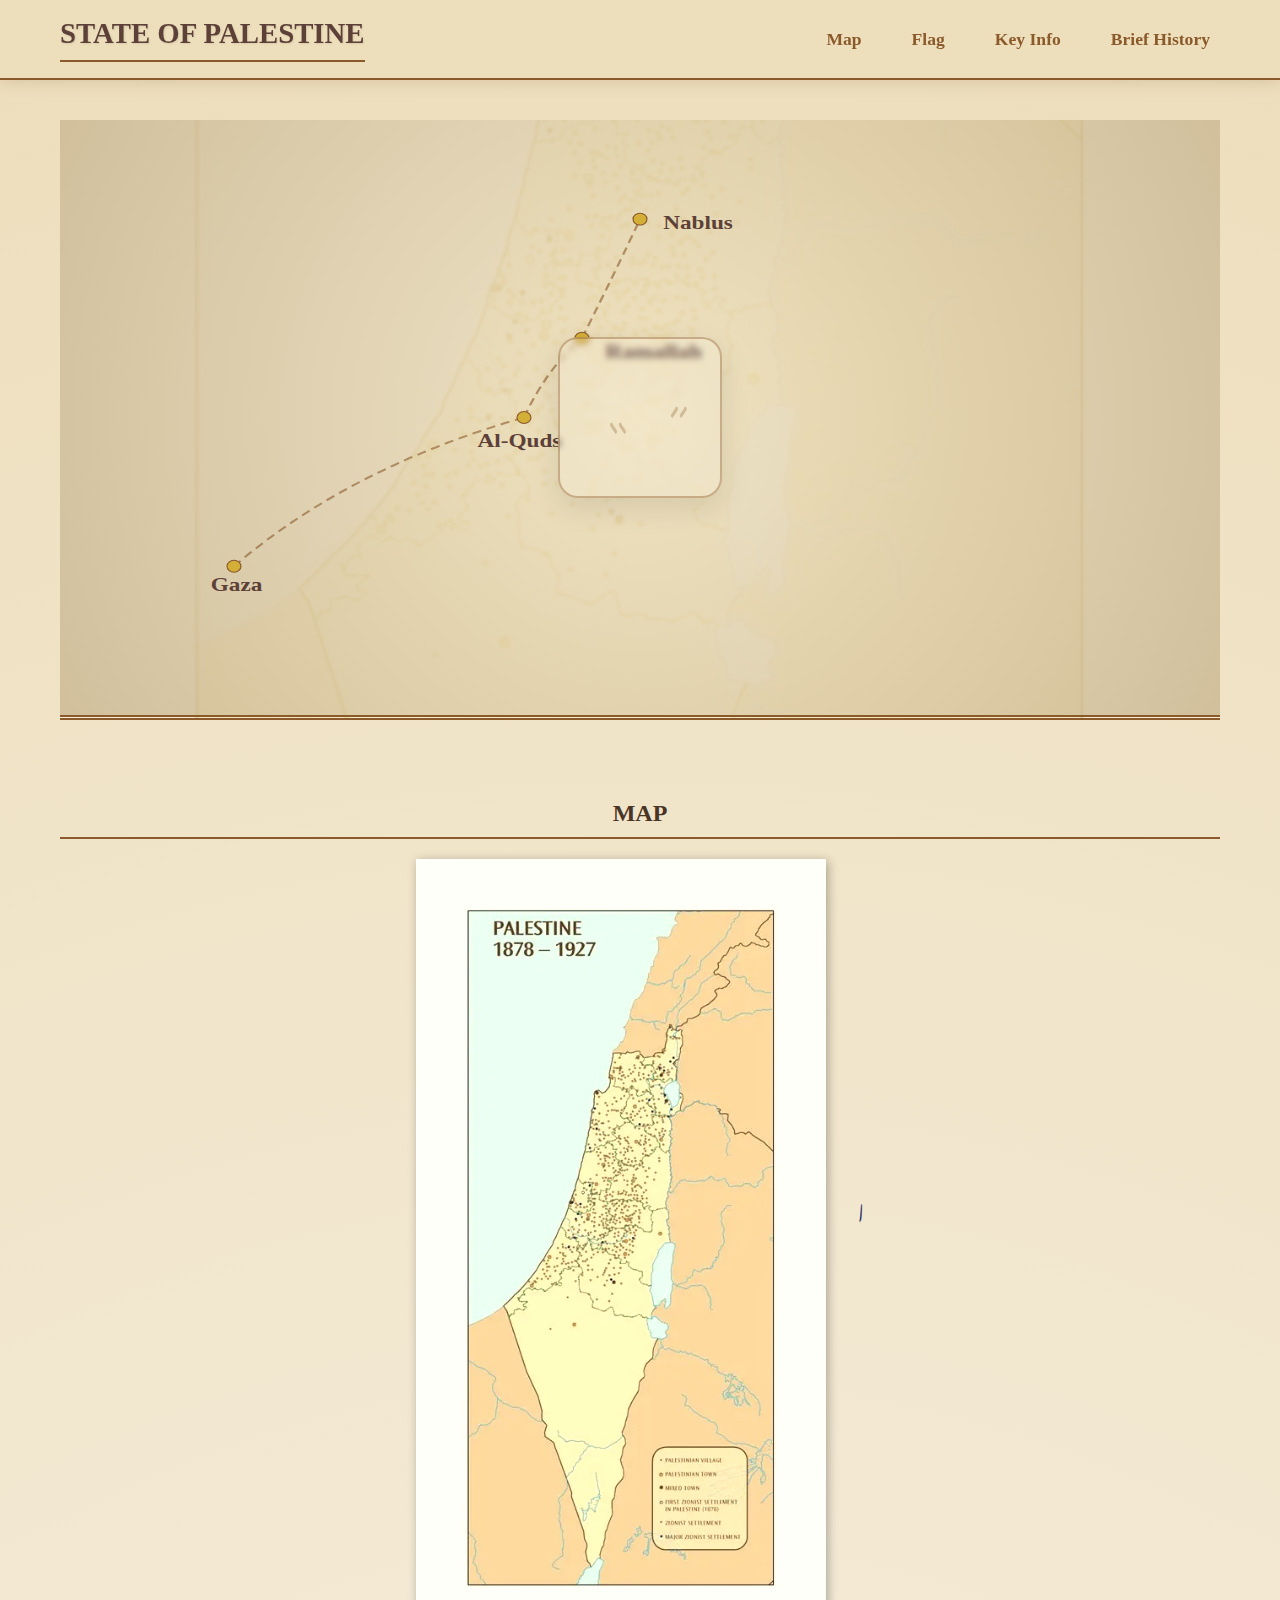
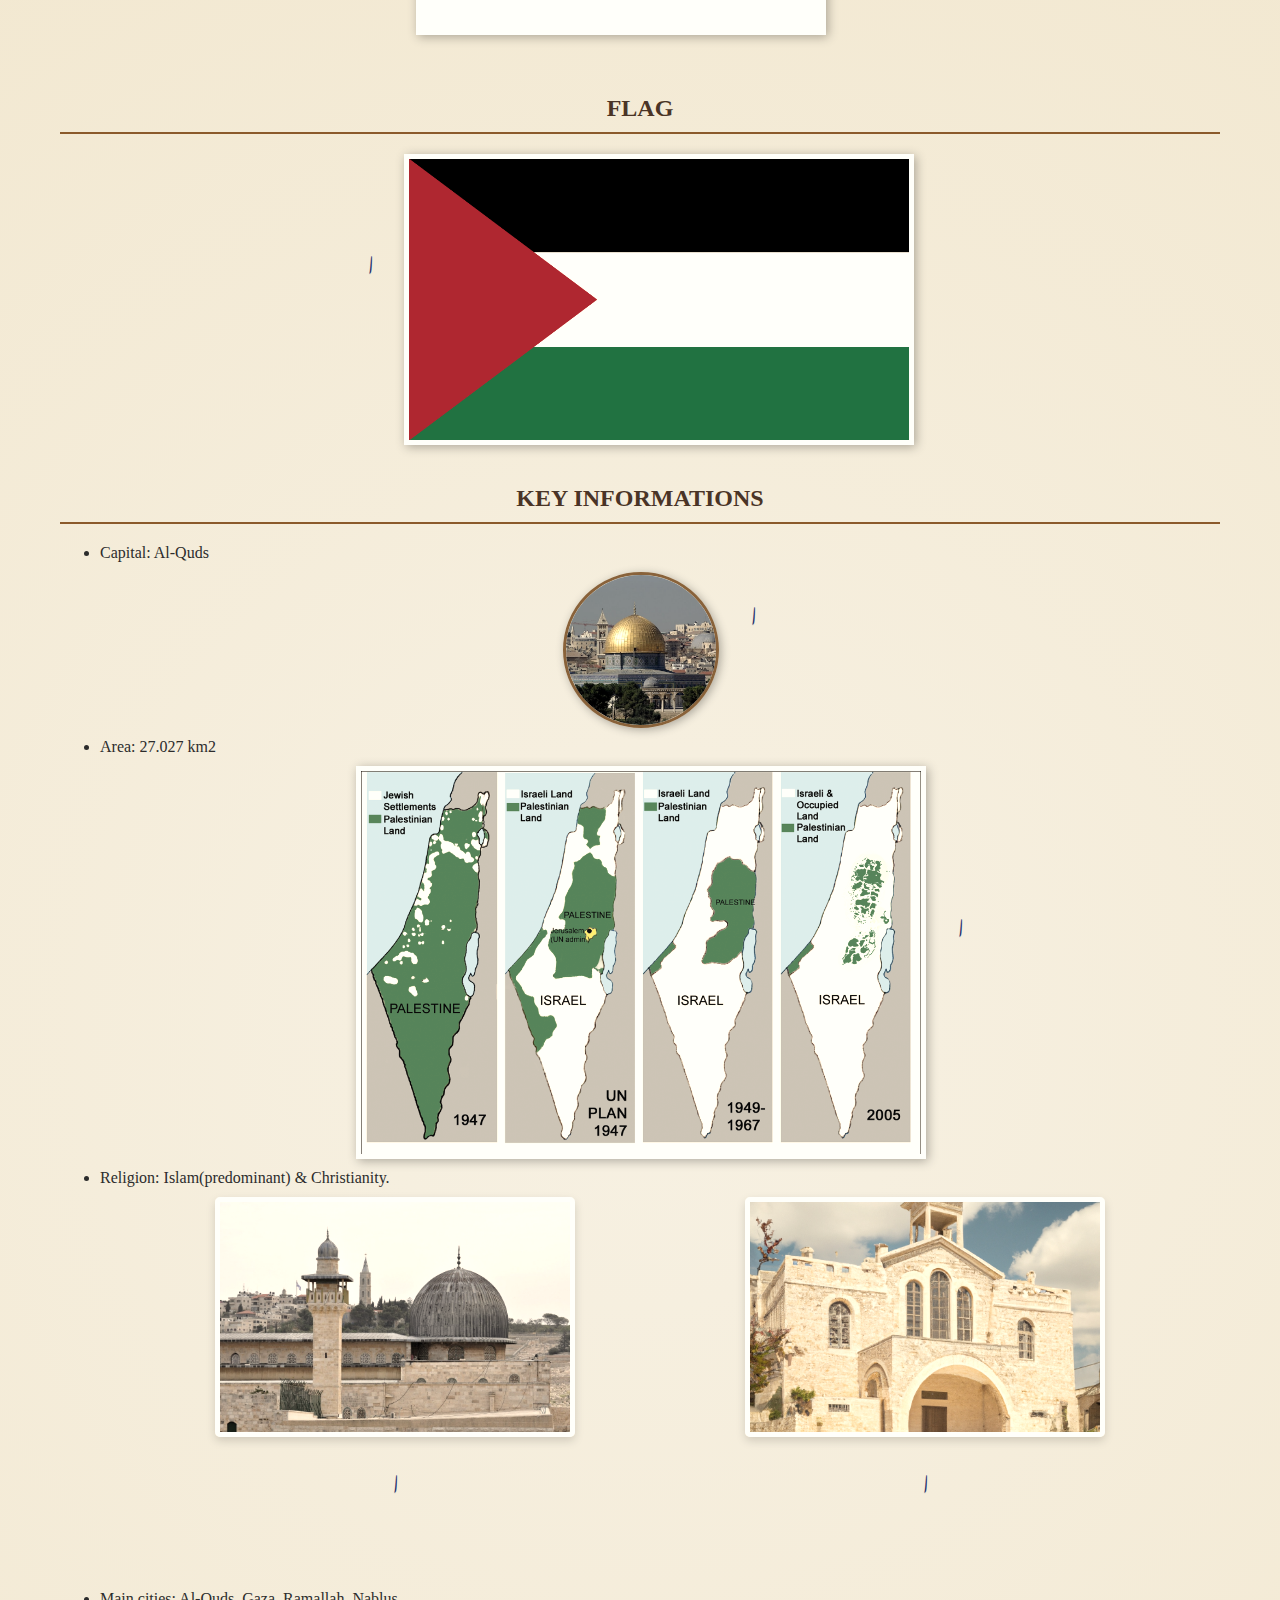
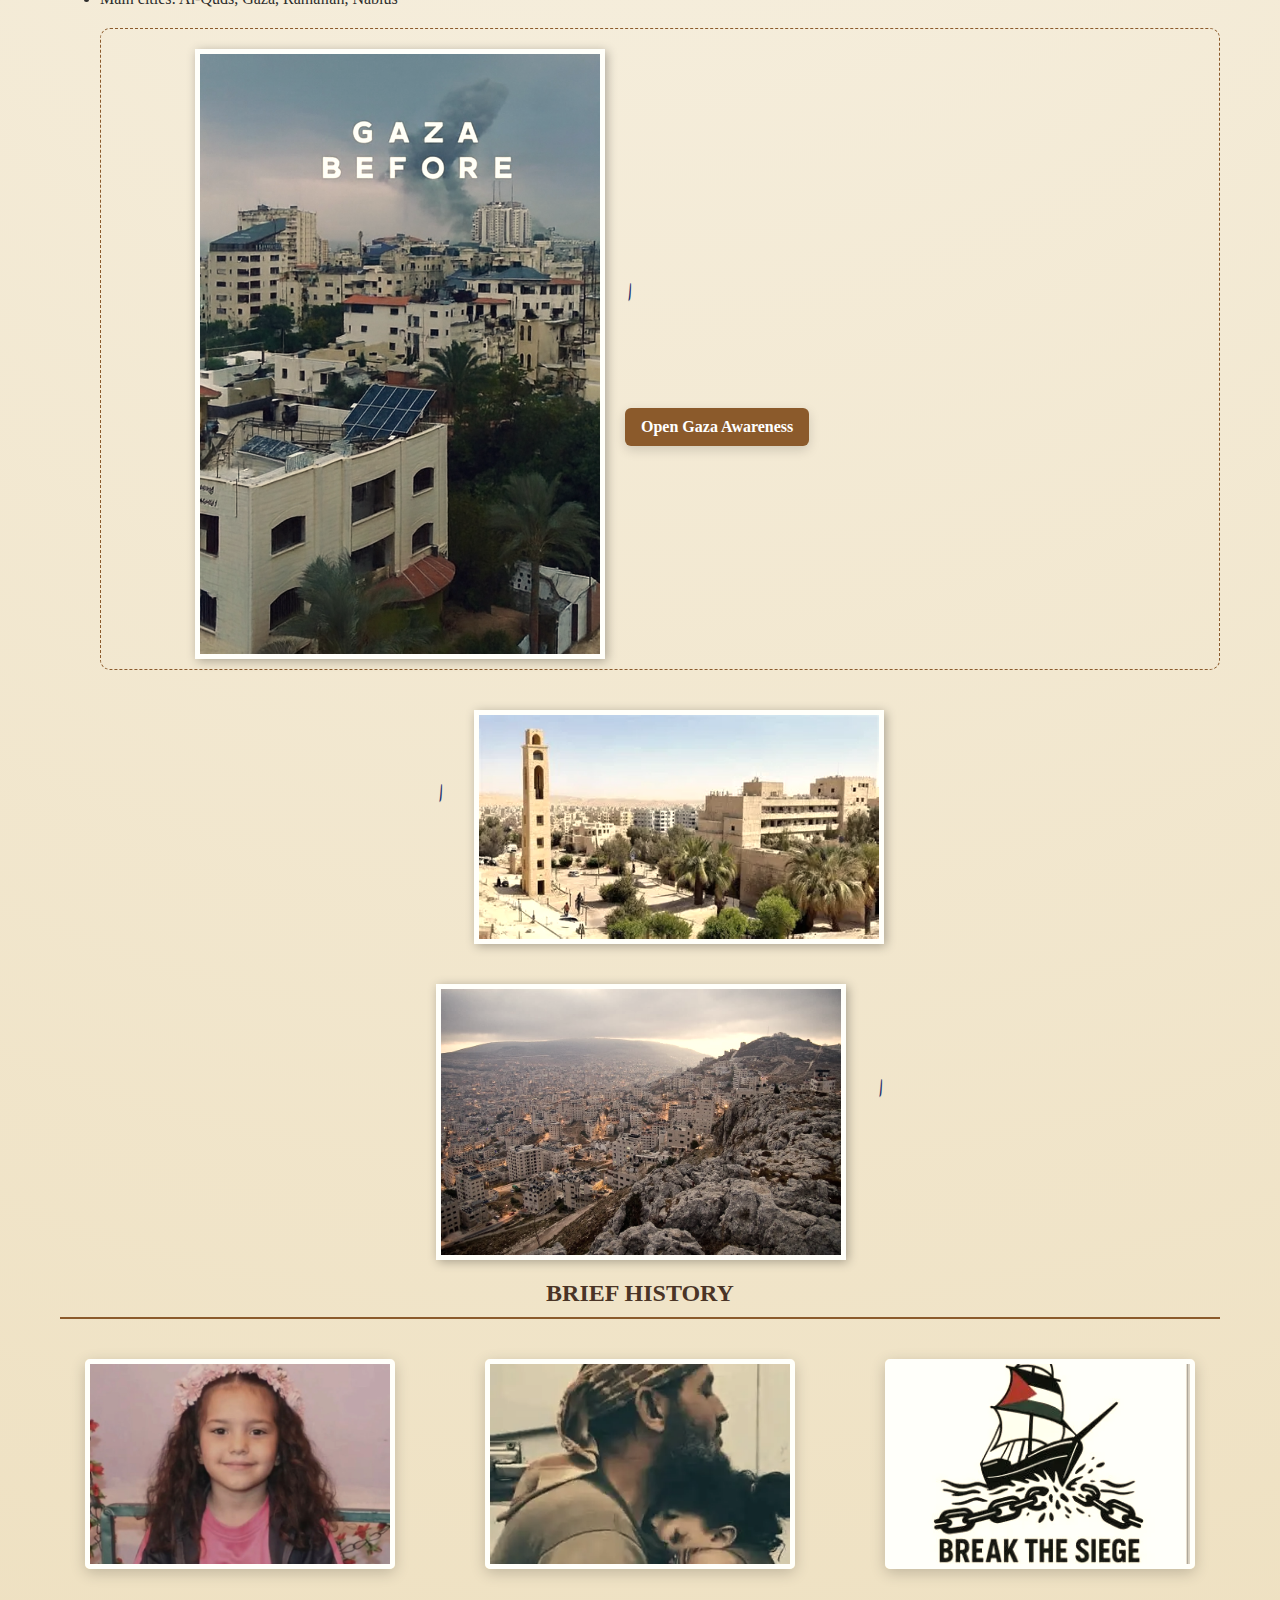
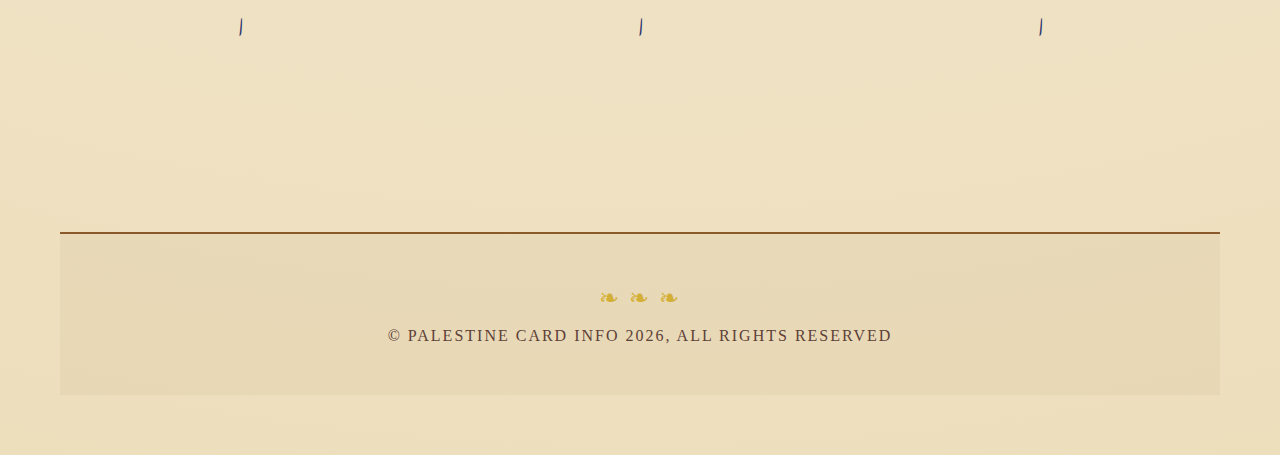
<file: index.html>
<html lang="en">

<head>
    <meta charset="UTF-8">
    <meta name="viewport" content="width=device-width, initial-scale=1.0">
    <title>Palestine Information Card</title>
    <link href="https://fonts.googleapis.com/css2?family=Dancing+Script:wght@500&display=swap" rel="stylesheet">
    <link rel="icon" type="image/svg+xml" href="favicon.svg">
    <link rel="stylesheet" href="index.css">
</head>

<body>
    <header class="sticky-header">
        <h1>State of Palestine</h1>
        <nav class="nav-menu">
            <a href="#map-section" class="nav-link">Map</a>
            <a href="#flag-section" class="nav-link">Flag</a>
            <a href="#info-section" class="nav-link">Key Info</a>
            <a href="#history-section" class="nav-link">Brief History</a>
        </nav>
    </header>

    <section class="hero">
        <svg class="map-lines-svg" viewBox="0 0 1000 600" preserveAspectRatio="none">
            <!-- Decorative dashed lines connecting cities -->
            <!-- Gaza to Al-Quds -->
            <path class="dashed-line" d="M150,450 Q250,350 400,300" />
            <!-- Al-Quds to Ramallah -->
            <path class="dashed-line" d="M400,300 Q420,250 450,220" />
            <!-- Ramallah to Nablus -->
            <path class="dashed-line" d="M450,220 Q480,150 500,100" />

            <!-- Location Dots -->
            <circle class="location-dot" cx="150" cy="450" r="6" /> <!-- Gaza -->
            <circle class="location-dot" cx="400" cy="300" r="6" /> <!-- Al-Quds -->
            <circle class="location-dot" cx="450" cy="220" r="6" /> <!-- Ramallah -->
            <circle class="location-dot" cx="500" cy="100" r="6" /> <!-- Nablus -->

            <!-- City Labels -->
            <text x="130" y="475" font-family="'Georgia', serif" font-size="20" fill="#5d4037"
                font-weight="bold">Gaza</text>
            <text x="360" y="330" font-family="'Georgia', serif" font-size="20" fill="#5d4037"
                font-weight="bold">Al-Quds</text>
            <text x="470" y="240" font-family="'Georgia', serif" font-size="20" fill="#5d4037"
                font-weight="bold">Ramallah</text>
            <text x="520" y="110" font-family="'Georgia', serif" font-size="20" fill="#5d4037"
                font-weight="bold">Nablus</text>
        </svg>
        <div class="hero-content">
            <h1 id="heroTitle"></h1>
            <p id="heroDescription" class="hero-desc"></p>
            <blockquote id="heroQuote"></blockquote>
        </div>
    </section>

    <div class="media-container">
        <div id="map-section" class="media-item">
            <h2>Map</h2>
            <div class="map-section">
                <img src="Palestine Map.webp" alt="Palestinian Map"
                    style="width: 100%; height: auto; max-width: 400px; margin: 0;">
                <p id="mapDescription" class="ink-text"></p>
            </div>
        </div>

        <div id="flag-section" class="media-item">
            <h2>Flag</h2>
            <div class="flag-section">
                <p id="flagDescription" class="ink-text"></p>
                <img src="Palestine Flag.jpg" alt="Palestinian Flag"
                    style="width: 100%; height: auto; max-width: 500px; margin: 0;">
            </div>
        </div>
    </div>

    <h2 id="info-section">Key Informations</h2>
    <ul>
        <li>
            Capital: Al-Quds
            <div class="quds-section">
                <img src="al_quds.jpg" alt="Al-Quds" class="circle-img">
                <p id="qudsDescription" class="ink-text"></p>
            </div>
        </li>
        <li>
            Area: 27.027 km2
            <div class="area-section">
                <img src="palestine_transformation.png" alt="Palestine Transformation"
                    style="width: 50%; height: auto; max-width: 600px; margin: 10px 0;">
                <p id="areaDescription" class="ink-text"></p>
            </div>
        </li>
        <li>
            Religion: Islam(predominant) & Christianity.
            <div class="religion-grid">
                <div class="religion-item">
                    <img src="islam.jpg" alt="Islam in Palestine">
                    <p id="islamDescription" class="ink-text"></p>
                </div>
                <div class="religion-item">
                    <img src="christianity.jpg" alt="Christianity in Palestine">
                    <p id="christianDescription" class="ink-text"></p>
                </div>
            </div>
        </li>
        <li>
            Main cities: Al-Quds, Gaza, Ramallah, Nablus
            <div id="gazaContainer" class="gaza-interactive">
                <div class="gaza-media">
                    <img src="gaza_before.jpg" alt="Gaza Before" class="gaza-img-before">
                    <img src="gaza_after.jpg" alt="Gaza After" class="gaza-img-after">
                </div>
                <div class="gaza-content">
                    <p id="gazaBeforeDesc" class="ink-text active"></p>
                    <p id="gazaAfterDesc" class="ink-text"></p>
                    <a href="https://yacinehope.github.io/AboutGaza/" class="goto-exo2-btn" target="_blank" rel="noopener">Open Gaza
                        Awareness</a>
                </div>
            </div>
            </div>

            <div id="ramallahContainer" class="ramallah-section" style="margin-top: 40px;">
                <p id="ramallahDescription" class="ink-text"></p>
                <img src="Ramallah.webp" alt="Ramallah" style="width: 100%; height: auto; max-width: 400px; margin: 0;">
            </div>
            <div id="nablusContainer" class="nablus-section" style="margin-top: 40px;">
                <img src="nablus.jpg" alt="Nablus" style="width: 100%; height: auto; max-width: 400px; margin: 0;">
                <p id="nablusDescription" class="ink-text"></p>
            </div>
        </li>
    </ul>

    <h2 id="history-section">Brief History</h2>

    <div class="history-stories">
        <!-- Story 1: Hind's Call -->
        <div class="story-item">
            <img src="HindsCall.png" alt="Hind's Call">
            <p id="hindStory" class="ink-text"></p>
        </div>

        <!-- Story 2: Soul of my Soul -->
        <div class="story-item">
            <img src="SoulOfMySoul.webp" alt="The Soul of my Soul">
            <p id="soulStory" class="ink-text"></p>
        </div>

        <!-- Story 3: Peaceful Flotilla -->
        <div class="story-item">
            <img src="SumudFlotilla.webp" alt="Breaking the Siege">
            <p id="flotillaStory" class="ink-text"></p>
        </div>
    </div>

    <footer id="footer">
        &copy; Palestine Card Info 2026, All rights reserved
    </footer>

    <script>
        const content = [
            {
                id: 'heroTitle',
                text: 'Welcome to Palestine Card Information'
            },
            {
                id: 'heroDescription',
                text: 'Discover the rich tapestry of history, culture, and enduring spirit that defines the land of Palestine. Journey through ancient cities, sacred landmarks, and the stories of resilience that have shaped this historic crossroads of civilizations.'
            },
            {
                id: 'heroQuote',
                text: 'Let begin to read the correct events in history !'
            },
            {
                id: 'mapDescription',
                text: `The map titled "Palestine 1878–1927" defines the region as a diverse land between the Mediterranean Sea and the Jordan River, showing a dense spread of Palestinian villages and towns alongside the gradual emergence of Zionist settlements. It visually captures the demographic and political shifts from late Ottoman rule to the British Mandate, marking key developments like the first Zionist settlement in 1878 and the expansion of mixed and major Zionist towns. Through its symbols and layout, the map reflects how Palestine’s identity and landscape evolved during this pivotal historical period.`
            },
            {
                id: 'flagDescription',
                text: `The Palestinian flag combines four Pan-Arab colors, each carrying deep historical and symbolic meaning: the red triangle represents sacrifice, courage, and the Arab Revolt; the black stripe recalls the Abbasid Caliphate and resilience through struggle; the white stripe reflects the Umayyad Caliphate, purity, and hope for peace; and the green stripe honors the Fatimid Caliphate, symbolizing Islam, fertility, and renewal. Together, these colors embody Palestinian identity, unity, and the enduring spirit of liberation.`
            },
            {
                id: 'qudsDescription',
                text: `<span class="ink-title">Al-Quds:</span> Al-Quds, known internationally as Jerusalem, is regarded as the capital of Palestine and holds immense historical, cultural, and spiritual significance. It is one of the oldest cities in the world, sacred to Islam, Christianity, and Judaism, and home to landmarks such as Al-Aqsa Mosque, the Dome of the Rock, and the Church of the Holy Sepulchre. The city symbolizes Palestinian identity and resilience, reflecting its central role in faith and heritage.`
            },
            {
                id: 'areaDescription',
                text: `<span class="ink-title">Territorial Transformation:</span> This image presents four maps showing the dramatic transformation of Palestinian land from 1947 to 2005. Initially, in 1947, nearly all the territory is marked as Palestinian (green), with sparse Jewish settlements (white). The UN Partition Plan of 1947 proposes a division, introducing significant white areas for a future Israeli state. By 1949–1967, Israeli territory expands sharply, reducing Palestinian land to fragmented zones. In the 2005 map, Palestinian areas appear as isolated patches, highlighting the extent of territorial loss and fragmentation over time due to occupation and settlement expansion.`
            },
            {
                id: 'islamDescription',
                text: `<span class="ink-title">Islam:</span> Islam is the dominant religion in Palestine, deeply woven into its cultural and historical identity. The vast majority of Palestinians—about 85% in the West Bank and 99% in Gaza—are Sunni Muslims. Islam first arrived in the region in the 7th century during the Rashidun Caliphate, when Caliph Umar ibn al-Khattāb peacefully entered Jerusalem, marking the beginning of Islamic rule. Since then, Islamic traditions, architecture, and values have shaped daily life, with sacred sites like Al-Aqsa Mosque in Jerusalem standing as powerful symbols of faith and resilience.`
            },
            {
                id: 'christianDescription',
                text: `<span class="ink-title">Christianity:</span> Christianity in Palestine is one of the oldest traditions in the region, tracing its roots back to the prophet Jesus peace be upon him, who was born in Bethlehem. Although Christians today make up a small minority of the population, they maintain a vibrant presence, especially in cities like Bethlehem, Ramallah, and Jerusalem. The land is home to many sacred Christian sites, including the Church of the Nativity and the Church of the Holy Sepulchre, making it a spiritual center for millions around the world.`
            },
            {
                id: 'gazaBeforeDesc',
                text: `<span class="ink-title">Gaza:</span> Historically, Gaza was a thriving trade hub, dating back over 5,000 years. It was part of ancient Philistia and later ruled by Egyptians, Assyrians, Persians, Greeks, Romans, and Ottomans. Its strategic location along the Mediterranean made it a crossroads for commerce and culture. Under Ottoman and then British control, Gaza remained a modest urban center with strong agricultural traditions and religious significance.`
            },
            {
                id: 'gazaAfterDesc',
                text: `<span class="ink-title">Gaza (Modern):</span> In modern times, especially after the 1948 Arab-Israeli War, Gaza came under Egyptian administration until Israel occupied it in 1967 following the Six-Day War. After the 2005 Israeli withdrawal, Hamas took control in 2007, leading to repeated military conflicts with Israel. The most recent war in October 2023 saw unprecedented destruction, with thousands of casualties and widespread displacement. Today, Gaza faces humanitarian crises, political isolation, and ongoing reconstruction efforts, while remaining central to Palestinian identity and resistance.`
            },
            {
                id: 'ramallahDescription',
                text: `<span class="ink-title">Ramallah:</span> Ramallah is a central Palestinian city in the West Bank, known for its cultural vibrancy and political role as the administrative capital of the Palestinian Authority. Founded in the 16th century by Christian families, it grew into a diverse urban center with historic churches, schools, and markets. Today, it blends tradition with modern life, hosting government offices, universities, and cultural events that reflect Palestinian resilience and creativity.`
            },
            {
                id: 'nablusDescription',
                text: `<span class="ink-title">Nablus:</span> Nablus is a historic Palestinian city in the northern West Bank, nestled between Mount Gerizim and Mount Ebal. Known since ancient times as Shechem, it has been a center of trade, culture, and religion for thousands of years. Today, Nablus is famous for its bustling markets, traditional soap-making, and sweet delicacies like kanafeh. Despite political challenges, it remains a vibrant hub of Palestinian heritage and resilience.`
            },
            {
                id: 'hindStory',
                text: `<span class="ink-title">Hind’s call!</span> Hind’s call refers to the desperate phone plea of five‑year‑old Hind Rajab during the Gaza war in January 2024, after her family was killed. She begged rescuers to save her while trapped in a car surrounded by bodies. Tragically, Hind and the paramedics sent to help her were later found dead, and her call became a powerful symbol of the suffering of Palestinian civilians and the vulnerability of children in conflict.`
            },
            {
                id: 'soulStory',
                text: `<span class="ink-title">The Soul of my Soul !</span> Khaled Nabhan, a Palestinian grandfather from Gaza, became a symbol of love and loss when he called his granddaughter Reem “the soul of my soul” after she was killed in an Israeli airstrike in 2023. His emotional farewell, captured in a viral video, deeply moved people worldwide. A month later, Khaled himself was killed in another strike, and his words continue to echo as a powerful reminder of the human cost of war and the enduring bond between family and homeland.`
            },
            {
                id: 'flotillaStory',
                text: `<span class="ink-title">Breaking the siege with the peacefull Flotilla</span> The peaceful flotilla movement was an international effort to break the blockade on Gaza by sending ships carrying activists and humanitarian aid. Beginning in 2008 and gaining global attention with the 2010 Gaza Freedom Flotilla, these voyages aimed to challenge the siege through nonviolent resistance and solidarity. Though many ships were intercepted by Israeli forces, the flotillas highlighted the humanitarian crisis in Gaza and symbolized global calls for justice, freedom of movement, and dignity for Palestinians.`
            }
        ];

        function typeWriter(elementId, text, speedMultiplier = 2) {
            const container = document.getElementById(elementId);
            if (container.dataset.writing === 'true' || container.dataset.finished === 'true') return;

            container.dataset.writing = 'true';
            container.innerHTML = "";
            let index = 0;
            let currentHTML = "";

            function write() {
                if (index < text.length) {
                    if (text.charAt(index) === '<') {
                        // Find the end of the tag
                        const tagEnd = text.indexOf('>', index);
                        if (tagEnd !== -1) {
                            currentHTML += text.substring(index, tagEnd + 1);
                            index = tagEnd + 1;
                            container.innerHTML = currentHTML;
                            // Immediately call write again for tags to keep the flow smooth
                            write();
                            return;
                        }
                    }

                    currentHTML += text.charAt(index);
                    container.innerHTML = currentHTML;
                    index++;
                    const delay = (Math.random() * 40 + 20) / speedMultiplier;
                    setTimeout(write, delay);
                } else {
                    container.classList.add('writing-finished');
                    container.dataset.writing = 'false';
                    container.dataset.finished = 'true';
                }
            }
            write();
        }

        // Intersection Observer for active navigation links
        const observerOptions = {
            threshold: 0.3
        };

        const observer = new IntersectionObserver((entries) => {
            entries.forEach(entry => {
                if (entry.isIntersecting) {
                    const id = entry.target.getAttribute('id');
                    document.querySelectorAll('.nav-link').forEach(link => {
                        link.classList.toggle('active', link.getAttribute('href') === `#${id}`);
                    });
                }
            });
        }, observerOptions);

        document.querySelectorAll('#map-section, #flag-section, #info-section, #history-section').forEach(section => {
            observer.observe(section);
        });

        // Initialize hover logic for Gaza
        const gazaContainer = document.getElementById('gazaContainer');
        const beforeP = document.getElementById('gazaBeforeDesc');
        const afterP = document.getElementById('gazaAfterDesc');
        let gazaAfterTriggered = false;

        gazaContainer.addEventListener('mouseenter', () => {
            beforeP.classList.remove('active');
            afterP.classList.add('active');
            if (!gazaAfterTriggered) {
                const afterData = content.find(c => c.id === 'gazaAfterDesc');
                typeWriter('gazaAfterDesc', afterData.text);
                gazaAfterTriggered = true;
            }
        });

        gazaContainer.addEventListener('mouseleave', () => {
            afterP.classList.remove('active');
            beforeP.classList.add('active');
        });

        // Start all writing animations after a short delay
        window.onload = () => {
            setTimeout(() => {
                // Initialize all EXCEPT the after-hover text
                content.forEach(item => {
                    if (item.id !== 'gazaAfterDesc') {
                        typeWriter(item.id, item.text);
                    }
                });
            }, 1200);
        };
    </script>
</body>

</html>
</file>
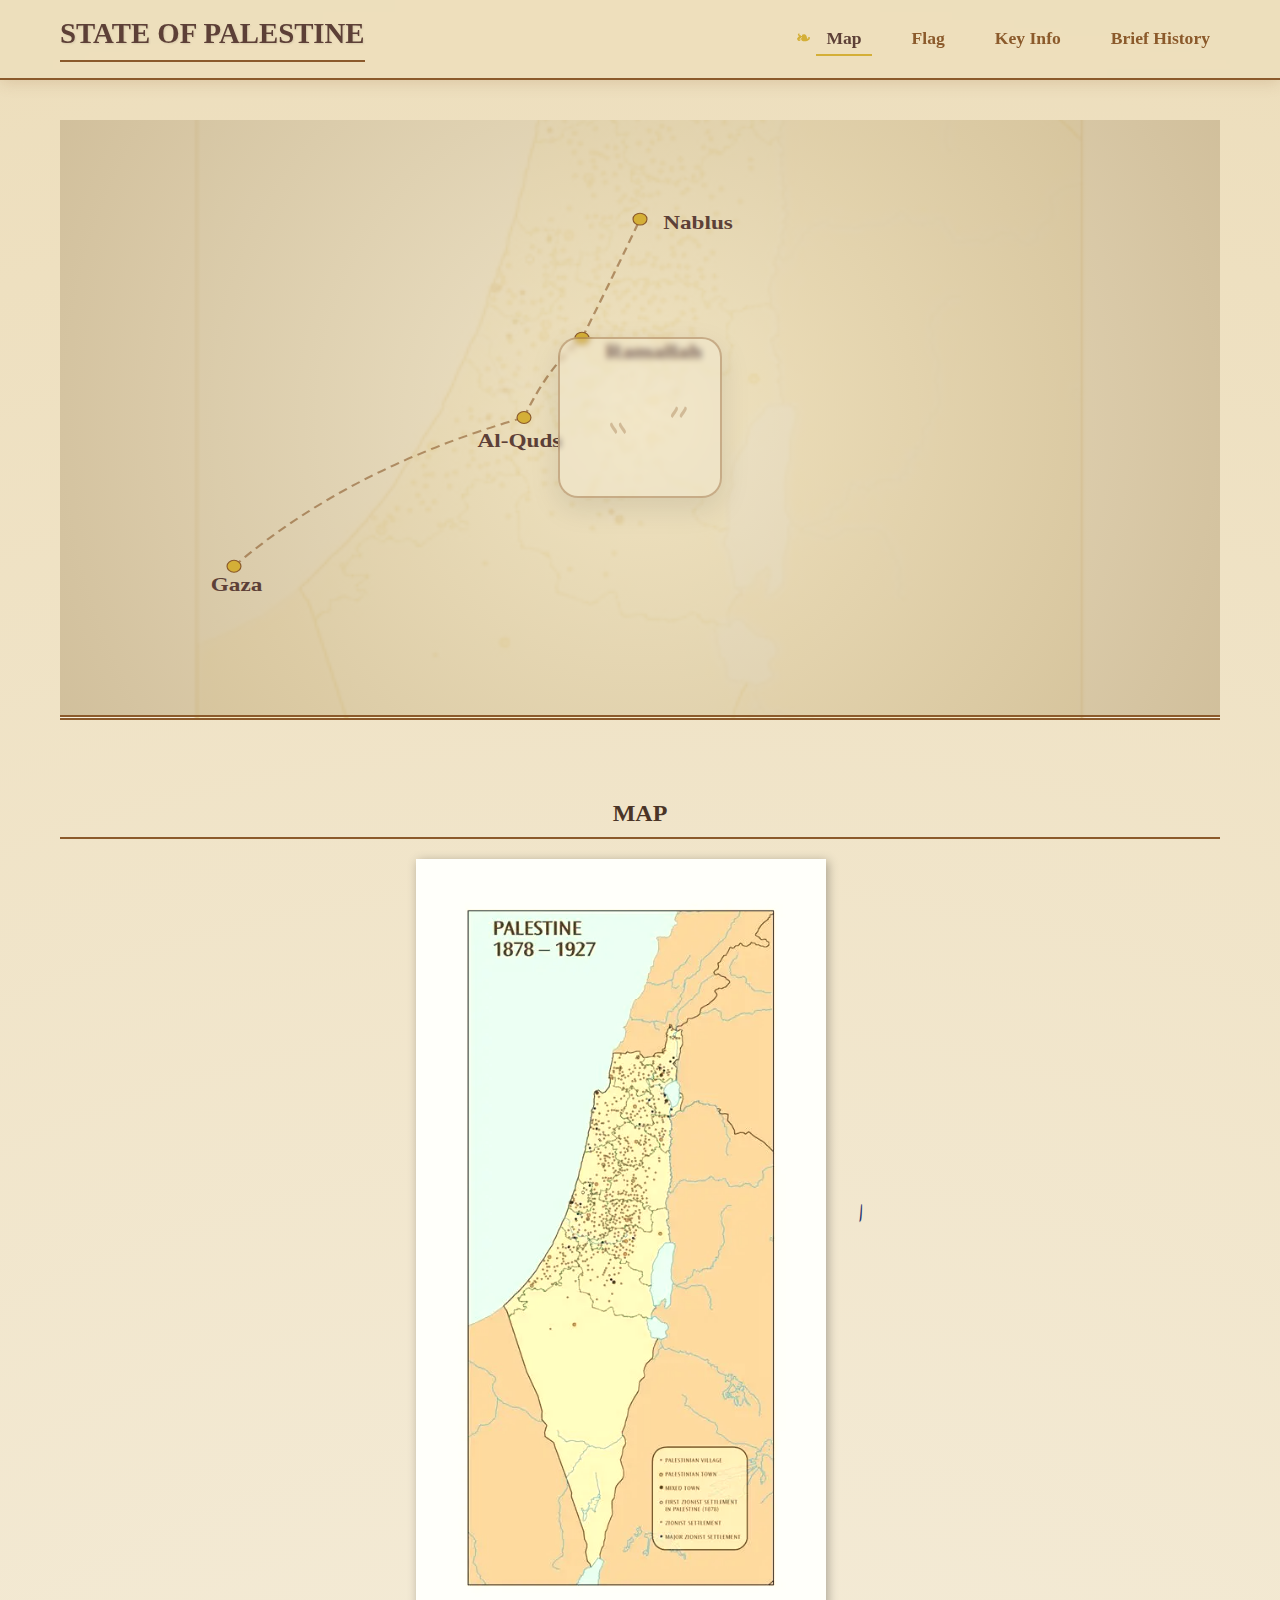
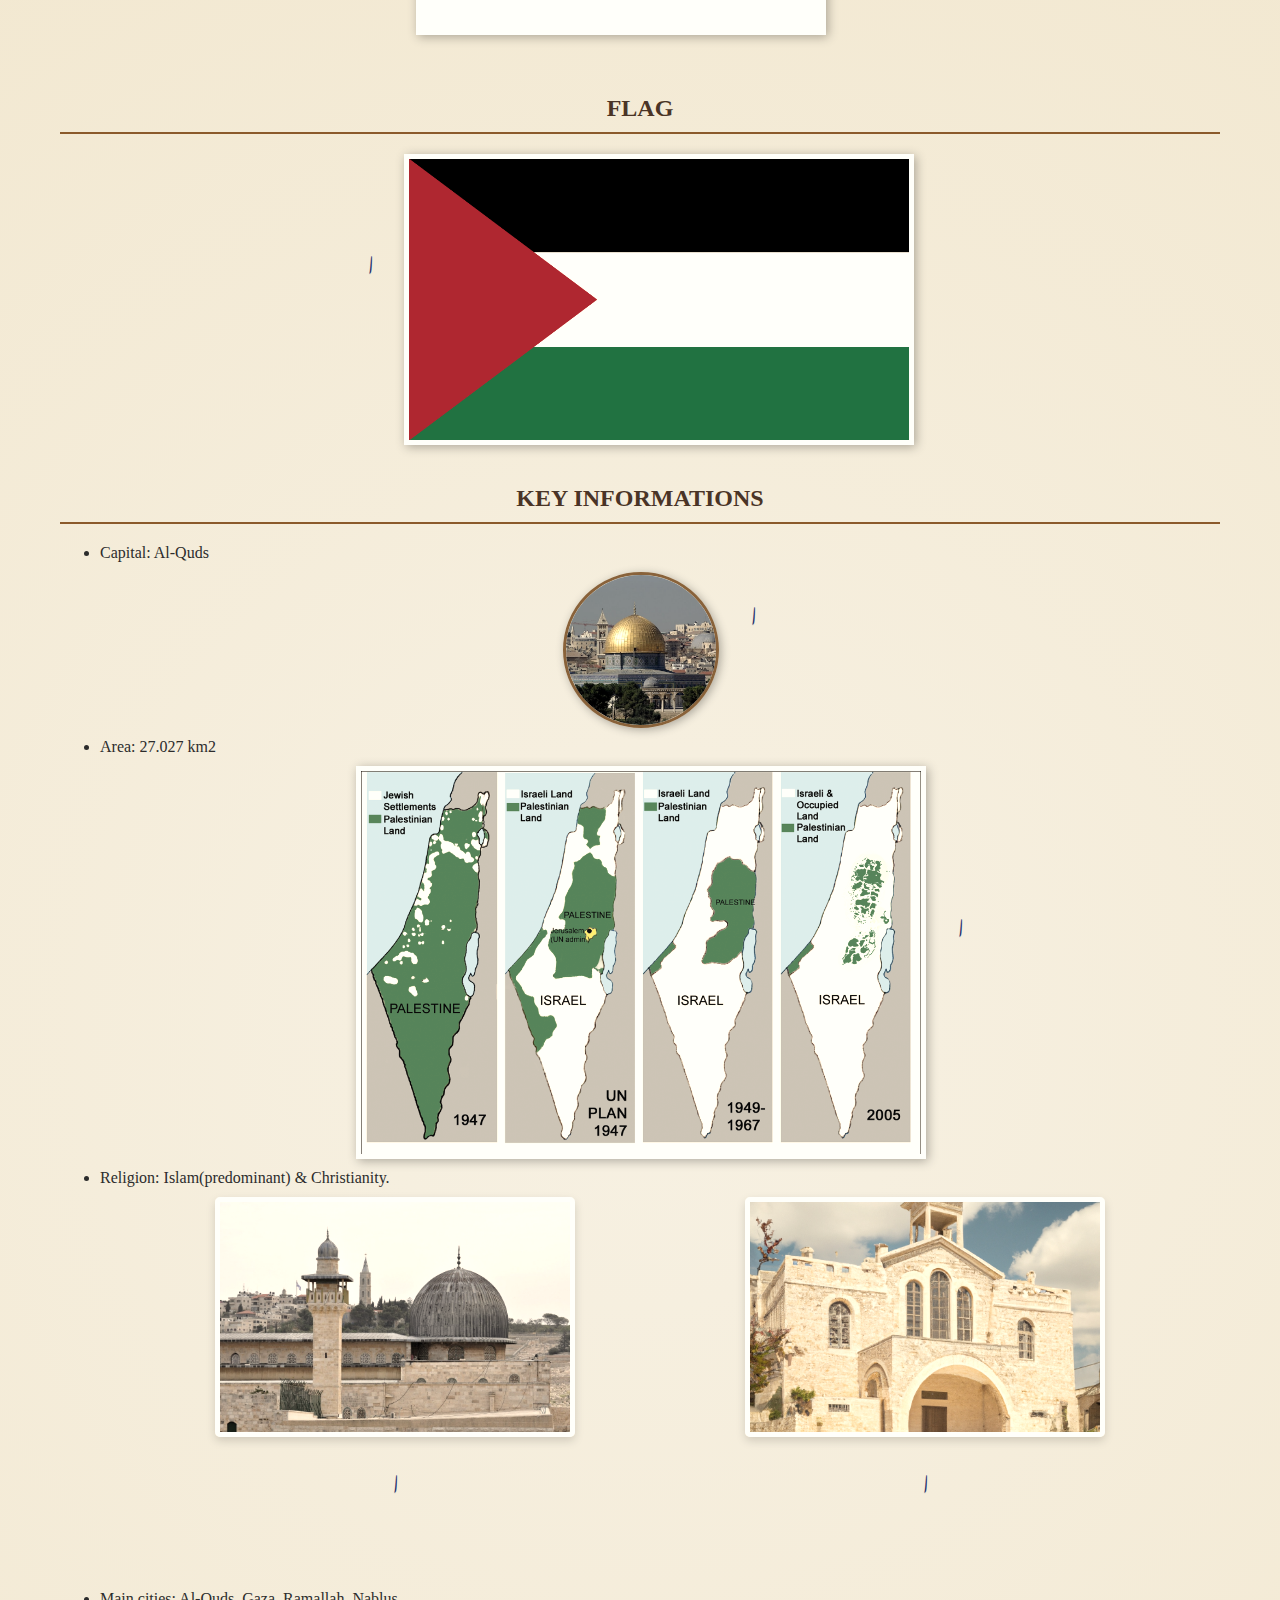
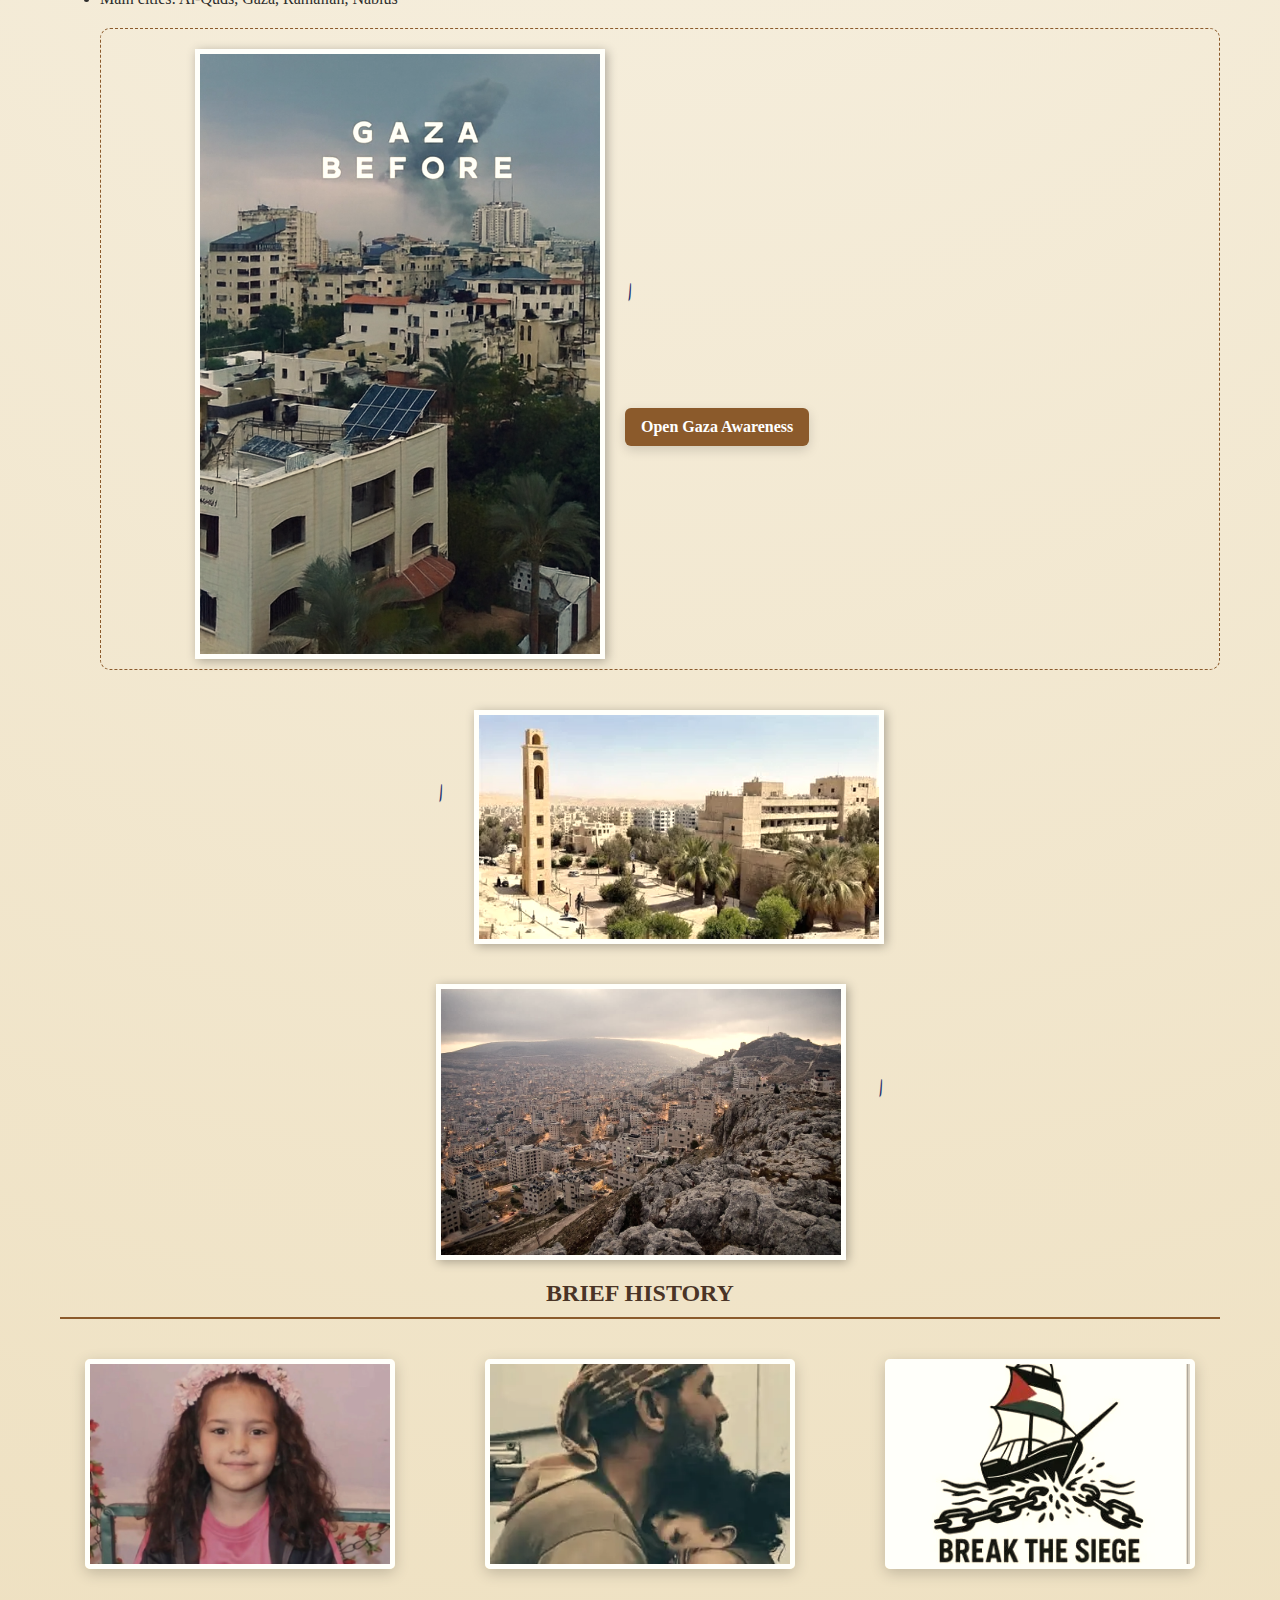
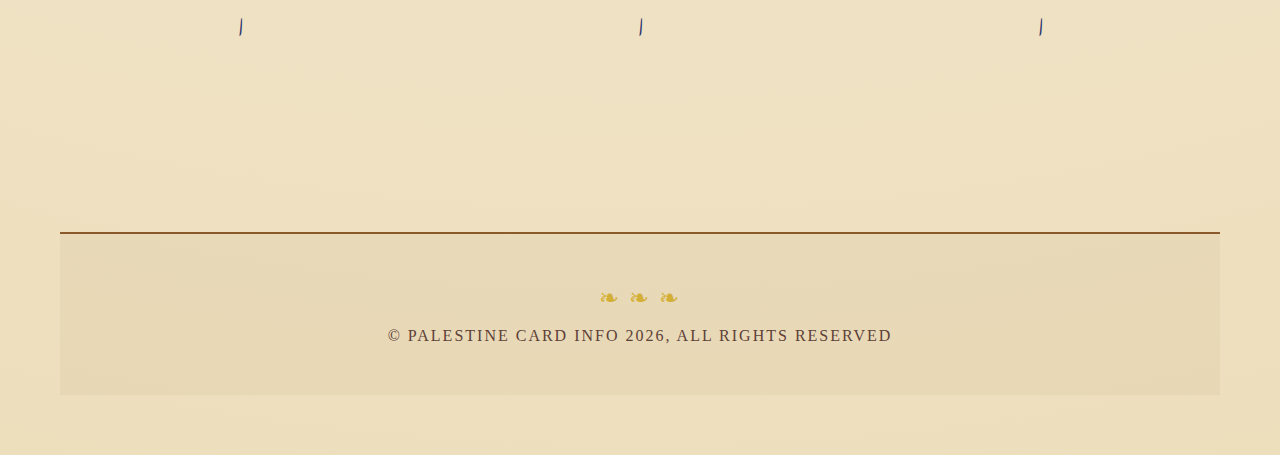
<file: Lab_Exo1.html>
<html lang="en">

<head>
    <meta charset="UTF-8">
    <meta name="viewport" content="width=device-width, initial-scale=1.0">
    <title>Palestine Information Card</title>
    <link href="https://fonts.googleapis.com/css2?family=Dancing+Script:wght@500&display=swap" rel="stylesheet">
    <link rel="icon" type="image/svg+xml" href="favicon.svg">
    <link rel="stylesheet" href="Lab_Exo1.css">
</head>

<body>
    <header class="sticky-header">
        <h1>State of Palestine</h1>
        <nav class="nav-menu">
            <a href="#map-section" class="nav-link">Map</a>
            <a href="#flag-section" class="nav-link">Flag</a>
            <a href="#info-section" class="nav-link">Key Info</a>
            <a href="#history-section" class="nav-link">Brief History</a>
        </nav>
    </header>

    <section class="hero">
        <svg class="map-lines-svg" viewBox="0 0 1000 600" preserveAspectRatio="none">
            <!-- Decorative dashed lines connecting cities -->
            <!-- Gaza to Al-Quds -->
            <path class="dashed-line" d="M150,450 Q250,350 400,300" />
            <!-- Al-Quds to Ramallah -->
            <path class="dashed-line" d="M400,300 Q420,250 450,220" />
            <!-- Ramallah to Nablus -->
            <path class="dashed-line" d="M450,220 Q480,150 500,100" />

            <!-- Location Dots -->
            <circle class="location-dot" cx="150" cy="450" r="6" /> <!-- Gaza -->
            <circle class="location-dot" cx="400" cy="300" r="6" /> <!-- Al-Quds -->
            <circle class="location-dot" cx="450" cy="220" r="6" /> <!-- Ramallah -->
            <circle class="location-dot" cx="500" cy="100" r="6" /> <!-- Nablus -->

            <!-- City Labels -->
            <text x="130" y="475" font-family="'Georgia', serif" font-size="20" fill="#5d4037"
                font-weight="bold">Gaza</text>
            <text x="360" y="330" font-family="'Georgia', serif" font-size="20" fill="#5d4037"
                font-weight="bold">Al-Quds</text>
            <text x="470" y="240" font-family="'Georgia', serif" font-size="20" fill="#5d4037"
                font-weight="bold">Ramallah</text>
            <text x="520" y="110" font-family="'Georgia', serif" font-size="20" fill="#5d4037"
                font-weight="bold">Nablus</text>
        </svg>
        <div class="hero-content">
            <h1 id="heroTitle"></h1>
            <p id="heroDescription" class="hero-desc"></p>
            <blockquote id="heroQuote"></blockquote>
        </div>
    </section>

    <div class="media-container">
        <div id="map-section" class="media-item">
            <h2>Map</h2>
            <div class="map-section">
                <img src="Palestine Map.webp" alt="Palestinian Map"
                    style="width: 100%; height: auto; max-width: 400px; margin: 0;">
                <p id="mapDescription" class="ink-text"></p>
            </div>
        </div>

        <div id="flag-section" class="media-item">
            <h2>Flag</h2>
            <div class="flag-section">
                <p id="flagDescription" class="ink-text"></p>
                <img src="Palestine Flag.jpg" alt="Palestinian Flag"
                    style="width: 100%; height: auto; max-width: 500px; margin: 0;">
            </div>
        </div>
    </div>

    <h2 id="info-section">Key Informations</h2>
    <ul>
        <li>
            Capital: Al-Quds
            <div class="quds-section">
                <img src="al_quds.jpg" alt="Al-Quds" class="circle-img">
                <p id="qudsDescription" class="ink-text"></p>
            </div>
        </li>
        <li>
            Area: 27.027 km2
            <div class="area-section">
                <img src="palestine_transformation.png" alt="Palestine Transformation"
                    style="width: 50%; height: auto; max-width: 600px; margin: 10px 0;">
                <p id="areaDescription" class="ink-text"></p>
            </div>
        </li>
        <li>
            Religion: Islam(predominant) & Christianity.
            <div class="religion-grid">
                <div class="religion-item">
                    <img src="islam.jpg" alt="Islam in Palestine">
                    <p id="islamDescription" class="ink-text"></p>
                </div>
                <div class="religion-item">
                    <img src="christianity.jpg" alt="Christianity in Palestine">
                    <p id="christianDescription" class="ink-text"></p>
                </div>
            </div>
        </li>
        <li>
            Main cities: Al-Quds, Gaza, Ramallah, Nablus
            <div id="gazaContainer" class="gaza-interactive">
                <div class="gaza-media">
                    <img src="gaza_before.jpg" alt="Gaza Before" class="gaza-img-before">
                    <img src="gaza_after.jpg" alt="Gaza After" class="gaza-img-after">
                </div>
                <div class="gaza-content">
                    <p id="gazaBeforeDesc" class="ink-text active"></p>
                    <p id="gazaAfterDesc" class="ink-text"></p>
                    <a href="../Exo2/Lab1Exo2.html" class="goto-exo2-btn" target="_blank" rel="noopener">Open Gaza
                        Awareness</a>
                </div>
            </div>
            </div>

            <div id="ramallahContainer" class="ramallah-section" style="margin-top: 40px;">
                <p id="ramallahDescription" class="ink-text"></p>
                <img src="Ramallah.webp" alt="Ramallah" style="width: 100%; height: auto; max-width: 400px; margin: 0;">
            </div>
            <div id="nablusContainer" class="nablus-section" style="margin-top: 40px;">
                <img src="nablus.jpg" alt="Nablus" style="width: 100%; height: auto; max-width: 400px; margin: 0;">
                <p id="nablusDescription" class="ink-text"></p>
            </div>
        </li>
    </ul>

    <h2 id="history-section">Brief History</h2>

    <div class="history-stories">
        <!-- Story 1: Hind's Call -->
        <div class="story-item">
            <img src="HindsCall.png" alt="Hind's Call">
            <p id="hindStory" class="ink-text"></p>
        </div>

        <!-- Story 2: Soul of my Soul -->
        <div class="story-item">
            <img src="SoulOfMySoul.webp" alt="The Soul of my Soul">
            <p id="soulStory" class="ink-text"></p>
        </div>

        <!-- Story 3: Peaceful Flotilla -->
        <div class="story-item">
            <img src="SumudFlotilla.webp" alt="Breaking the Siege">
            <p id="flotillaStory" class="ink-text"></p>
        </div>
    </div>

    <footer id="footer">
        &copy; Palestine Card Info 2026, All rights reserved
    </footer>

    <script>
        const content = [
            {
                id: 'heroTitle',
                text: 'Welcome to Palestine Card Information'
            },
            {
                id: 'heroDescription',
                text: 'Discover the rich tapestry of history, culture, and enduring spirit that defines the land of Palestine. Journey through ancient cities, sacred landmarks, and the stories of resilience that have shaped this historic crossroads of civilizations.'
            },
            {
                id: 'heroQuote',
                text: 'Let begin to read the correct events in history !'
            },
            {
                id: 'mapDescription',
                text: `The map titled "Palestine 1878–1927" defines the region as a diverse land between the Mediterranean Sea and the Jordan River, showing a dense spread of Palestinian villages and towns alongside the gradual emergence of Zionist settlements. It visually captures the demographic and political shifts from late Ottoman rule to the British Mandate, marking key developments like the first Zionist settlement in 1878 and the expansion of mixed and major Zionist towns. Through its symbols and layout, the map reflects how Palestine’s identity and landscape evolved during this pivotal historical period.`
            },
            {
                id: 'flagDescription',
                text: `The Palestinian flag combines four Pan-Arab colors, each carrying deep historical and symbolic meaning: the red triangle represents sacrifice, courage, and the Arab Revolt; the black stripe recalls the Abbasid Caliphate and resilience through struggle; the white stripe reflects the Umayyad Caliphate, purity, and hope for peace; and the green stripe honors the Fatimid Caliphate, symbolizing Islam, fertility, and renewal. Together, these colors embody Palestinian identity, unity, and the enduring spirit of liberation.`
            },
            {
                id: 'qudsDescription',
                text: `<span class="ink-title">Al-Quds:</span> Al-Quds, known internationally as Jerusalem, is regarded as the capital of Palestine and holds immense historical, cultural, and spiritual significance. It is one of the oldest cities in the world, sacred to Islam, Christianity, and Judaism, and home to landmarks such as Al-Aqsa Mosque, the Dome of the Rock, and the Church of the Holy Sepulchre. The city symbolizes Palestinian identity and resilience, reflecting its central role in faith and heritage.`
            },
            {
                id: 'areaDescription',
                text: `<span class="ink-title">Territorial Transformation:</span> This image presents four maps showing the dramatic transformation of Palestinian land from 1947 to 2005. Initially, in 1947, nearly all the territory is marked as Palestinian (green), with sparse Jewish settlements (white). The UN Partition Plan of 1947 proposes a division, introducing significant white areas for a future Israeli state. By 1949–1967, Israeli territory expands sharply, reducing Palestinian land to fragmented zones. In the 2005 map, Palestinian areas appear as isolated patches, highlighting the extent of territorial loss and fragmentation over time due to occupation and settlement expansion.`
            },
            {
                id: 'islamDescription',
                text: `<span class="ink-title">Islam:</span> Islam is the dominant religion in Palestine, deeply woven into its cultural and historical identity. The vast majority of Palestinians—about 85% in the West Bank and 99% in Gaza—are Sunni Muslims. Islam first arrived in the region in the 7th century during the Rashidun Caliphate, when Caliph Umar ibn al-Khattāb peacefully entered Jerusalem, marking the beginning of Islamic rule. Since then, Islamic traditions, architecture, and values have shaped daily life, with sacred sites like Al-Aqsa Mosque in Jerusalem standing as powerful symbols of faith and resilience.`
            },
            {
                id: 'christianDescription',
                text: `<span class="ink-title">Christianity:</span> Christianity in Palestine is one of the oldest traditions in the region, tracing its roots back to the prophet Jesus peace be upon him, who was born in Bethlehem. Although Christians today make up a small minority of the population, they maintain a vibrant presence, especially in cities like Bethlehem, Ramallah, and Jerusalem. The land is home to many sacred Christian sites, including the Church of the Nativity and the Church of the Holy Sepulchre, making it a spiritual center for millions around the world.`
            },
            {
                id: 'gazaBeforeDesc',
                text: `<span class="ink-title">Gaza:</span> Historically, Gaza was a thriving trade hub, dating back over 5,000 years. It was part of ancient Philistia and later ruled by Egyptians, Assyrians, Persians, Greeks, Romans, and Ottomans. Its strategic location along the Mediterranean made it a crossroads for commerce and culture. Under Ottoman and then British control, Gaza remained a modest urban center with strong agricultural traditions and religious significance.`
            },
            {
                id: 'gazaAfterDesc',
                text: `<span class="ink-title">Gaza (Modern):</span> In modern times, especially after the 1948 Arab-Israeli War, Gaza came under Egyptian administration until Israel occupied it in 1967 following the Six-Day War. After the 2005 Israeli withdrawal, Hamas took control in 2007, leading to repeated military conflicts with Israel. The most recent war in October 2023 saw unprecedented destruction, with thousands of casualties and widespread displacement. Today, Gaza faces humanitarian crises, political isolation, and ongoing reconstruction efforts, while remaining central to Palestinian identity and resistance.`
            },
            {
                id: 'ramallahDescription',
                text: `<span class="ink-title">Ramallah:</span> Ramallah is a central Palestinian city in the West Bank, known for its cultural vibrancy and political role as the administrative capital of the Palestinian Authority. Founded in the 16th century by Christian families, it grew into a diverse urban center with historic churches, schools, and markets. Today, it blends tradition with modern life, hosting government offices, universities, and cultural events that reflect Palestinian resilience and creativity.`
            },
            {
                id: 'nablusDescription',
                text: `<span class="ink-title">Nablus:</span> Nablus is a historic Palestinian city in the northern West Bank, nestled between Mount Gerizim and Mount Ebal. Known since ancient times as Shechem, it has been a center of trade, culture, and religion for thousands of years. Today, Nablus is famous for its bustling markets, traditional soap-making, and sweet delicacies like kanafeh. Despite political challenges, it remains a vibrant hub of Palestinian heritage and resilience.`
            },
            {
                id: 'hindStory',
                text: `<span class="ink-title">Hind’s call!</span> Hind’s call refers to the desperate phone plea of five‑year‑old Hind Rajab during the Gaza war in January 2024, after her family was killed. She begged rescuers to save her while trapped in a car surrounded by bodies. Tragically, Hind and the paramedics sent to help her were later found dead, and her call became a powerful symbol of the suffering of Palestinian civilians and the vulnerability of children in conflict.`
            },
            {
                id: 'soulStory',
                text: `<span class="ink-title">The Soul of my Soul !</span> Khaled Nabhan, a Palestinian grandfather from Gaza, became a symbol of love and loss when he called his granddaughter Reem “the soul of my soul” after she was killed in an Israeli airstrike in 2023. His emotional farewell, captured in a viral video, deeply moved people worldwide. A month later, Khaled himself was killed in another strike, and his words continue to echo as a powerful reminder of the human cost of war and the enduring bond between family and homeland.`
            },
            {
                id: 'flotillaStory',
                text: `<span class="ink-title">Breaking the siege with the peacefull Flotilla</span> The peaceful flotilla movement was an international effort to break the blockade on Gaza by sending ships carrying activists and humanitarian aid. Beginning in 2008 and gaining global attention with the 2010 Gaza Freedom Flotilla, these voyages aimed to challenge the siege through nonviolent resistance and solidarity. Though many ships were intercepted by Israeli forces, the flotillas highlighted the humanitarian crisis in Gaza and symbolized global calls for justice, freedom of movement, and dignity for Palestinians.`
            }
        ];

        function typeWriter(elementId, text, speedMultiplier = 2) {
            const container = document.getElementById(elementId);
            if (container.dataset.writing === 'true' || container.dataset.finished === 'true') return;

            container.dataset.writing = 'true';
            container.innerHTML = "";
            let index = 0;
            let currentHTML = "";

            function write() {
                if (index < text.length) {
                    if (text.charAt(index) === '<') {
                        // Find the end of the tag
                        const tagEnd = text.indexOf('>', index);
                        if (tagEnd !== -1) {
                            currentHTML += text.substring(index, tagEnd + 1);
                            index = tagEnd + 1;
                            container.innerHTML = currentHTML;
                            // Immediately call write again for tags to keep the flow smooth
                            write();
                            return;
                        }
                    }

                    currentHTML += text.charAt(index);
                    container.innerHTML = currentHTML;
                    index++;
                    const delay = (Math.random() * 40 + 20) / speedMultiplier;
                    setTimeout(write, delay);
                } else {
                    container.classList.add('writing-finished');
                    container.dataset.writing = 'false';
                    container.dataset.finished = 'true';
                }
            }
            write();
        }

        // Intersection Observer for active navigation links
        const observerOptions = {
            threshold: 0.3
        };

        const observer = new IntersectionObserver((entries) => {
            entries.forEach(entry => {
                if (entry.isIntersecting) {
                    const id = entry.target.getAttribute('id');
                    document.querySelectorAll('.nav-link').forEach(link => {
                        link.classList.toggle('active', link.getAttribute('href') === `#${id}`);
                    });
                }
            });
        }, observerOptions);

        document.querySelectorAll('#map-section, #flag-section, #info-section, #history-section').forEach(section => {
            observer.observe(section);
        });

        // Initialize hover logic for Gaza
        const gazaContainer = document.getElementById('gazaContainer');
        const beforeP = document.getElementById('gazaBeforeDesc');
        const afterP = document.getElementById('gazaAfterDesc');
        let gazaAfterTriggered = false;

        gazaContainer.addEventListener('mouseenter', () => {
            beforeP.classList.remove('active');
            afterP.classList.add('active');
            if (!gazaAfterTriggered) {
                const afterData = content.find(c => c.id === 'gazaAfterDesc');
                typeWriter('gazaAfterDesc', afterData.text);
                gazaAfterTriggered = true;
            }
        });

        gazaContainer.addEventListener('mouseleave', () => {
            afterP.classList.remove('active');
            beforeP.classList.add('active');
        });

        // Start all writing animations after a short delay
        window.onload = () => {
            setTimeout(() => {
                // Initialize all EXCEPT the after-hover text
                content.forEach(item => {
                    if (item.id !== 'gazaAfterDesc') {
                        typeWriter(item.id, item.text);
                    }
                });
            }, 1200);
        };
    </script>
</body>

</html>
</file>
<file: index.css>
html {
    scroll-behavior: smooth;
}

body {
    font-family: 'Georgia', serif;
    background: radial-gradient(circle, #f7f1e3 0%, #eddebc 100%);
    margin: 0;
    padding: 100px 40px 40px 40px;
    /* Space for sticky header */
    color: #2c2c2c;
    min-height: 100vh;
    border: 20px solid transparent;
    border-image: url('https://www.transparenttextures.com/patterns/parchment.png') 30 round;
}

.sticky-header {
    position: fixed;
    top: 0;
    left: 0;
    width: 100%;
    height: 80px;
    background: rgba(237, 222, 188, 0.95);
    /* Semi-transparent parchment color */
    backdrop-filter: blur(5px);
    display: flex;
    align-items: center;
    justify-content: space-between;
    padding: 0 60px;
    box-sizing: border-box;
    box-shadow: 0 2px 15px rgba(139, 90, 43, 0.2);
    z-index: 1000;
    border-bottom: 2px solid #8b5a2b;
}

.sticky-header h1 {
    font-size: 1.8rem;
    margin: 0;
    color: #5d4037;
    text-shadow: 1px 1px 2px rgba(0, 0, 0, 0.1);
}

.nav-menu {
    display: flex;
    gap: 30px;
}

.nav-link {
    font-family: 'Georgia', serif;
    font-weight: bold;
    font-size: 1.1rem;
    color: #8b5a2b;
    text-decoration: none;
    padding: 5px 10px;
    transition: all 0.3s ease;
    position: relative;
}

.nav-link:hover {
    color: #d4af37;
    /* Gold on hover */
}

.nav-link.active {
    color: #5d4037;
    border-bottom: 2px solid #d4af37;
}

.nav-link.active::before {
    content: '❧';
    /* Decorative flourish for active link */
    position: absolute;
    left: -20px;
    color: #d4af37;
}

h1 {
    color: #4a3426;
    text-transform: uppercase;
    border-bottom: 2px solid #8b5a2b;
    padding-bottom: 10px;
}

h2 {
    color: #4a3426;
    text-transform: uppercase;
    border-bottom: 2px solid #8b5a2b;
    padding-bottom: 10px;
    text-align: center;
}

img {
    border: 5px solid #fff;
    box-shadow: 2px 2px 10px rgba(0, 0, 0, 0.3);
    filter: sepia(0.3);
    /* Slight vintage tone to images */
    display: block;
    margin: 0 auto;
}

.media-container {
    display: flex;
    flex-direction: column;
    gap: 40px;
    align-items: center;
    margin-bottom: 40px;
}

.media-item {
    width: 100%;
}

.map-section,
.flag-section,
.quds-section,
.area-section,
.religion-grid,
.ramallah-section,
.nablus-section {
    display: flex;
    align-items: center;
    gap: 30px;
    flex-wrap: wrap;
    justify-content: center;
}

.religion-item {
    flex: 1;
    min-width: 300px;
    max-width: 500px;
    display: flex;
    flex-direction: column;
    align-items: center;
}

.religion-item img {
    width: 350px;
    height: 230px;
    object-fit: cover;
    border-radius: 5px;
    box-shadow: 0 4px 10px rgba(0, 0, 0, 0.15);
    margin: 10px 0;
}

.gaza-interactive {
    display: flex;
    align-items: center;
    gap: 30px;
    flex-wrap: wrap;
    justify-content: center;
    margin-top: 20px;
    padding: 20px;
    border: 1px dashed #8b5a2b;
    border-radius: 10px;
    cursor: pointer;
    transition: background 0.3s;
}

.gaza-interactive:hover {
    background: rgba(139, 90, 43, 0.05);
}

.gaza-media {
    position: relative;
    width: 400px;
    height: 600px;
    /* Adjusted to match portrait images */
}

.gaza-media img {
    position: absolute;
    top: 0;
    left: 0;
    width: 100%;
    height: 100%;
    object-fit: cover;
    transition: opacity 0.5s ease;
}

.gaza-img-after {
    opacity: 0;
}

.gaza-interactive:hover .gaza-img-after {
    opacity: 1;
}

.gaza-interactive:hover .gaza-img-before {
    opacity: 0;
}

.gaza-content {
    flex: 1;
    min-width: 300px;
    max-width: 500px;
}

.gaza-content p {
    display: none;
}

.gaza-content p.active {
    display: block;
}

.goto-exo2-btn {
    display: inline-block;
    margin-top: 12px;
    padding: 10px 16px;
    background: #8b5a2b;
    color: #fff;
    text-decoration: none;
    border-radius: 6px;
    font-weight: 700;
    box-shadow: 0 4px 12px rgba(0, 0, 0, 0.15);
}

.goto-exo2-btn:hover {
    background: #5d4037;
}

.ink-text {
    font-family: 'Dancing Script', cursive;
    font-size: 1.35rem;
    color: #0b1a2e;
    /* Deep blue ink color */
    max-width: 500px;
    text-align: justify;
    line-height: 1.4;
    transform: rotate(-0.5deg);
    /* Slight tilt for handwritten feel */
    text-shadow: 0.5px 0.5px 1px rgba(0, 0, 0, 0.1);
    position: relative;
    min-height: 100px;
    /* Adjusted for better layout */
}

.ink-title {
    font-size: 1.8rem;
    font-weight: bold;
    color: #5d4037;
    /* Deep brown historical color */
    display: block;
    margin-bottom: 5px;
    text-decoration: underline;
}

.ink-text::after {
    content: '|';
    display: inline-block;
    margin-left: 2px;
    color: #1a2a6c;
    animation: blink 0.8s infinite;
}

.history-stories {
    display: flex;
    flex-direction: row;
    flex-wrap: wrap;
    gap: 40px;
    align-items: flex-start;
    justify-content: center;
    margin-top: 40px;
}

.story-item {
    display: flex;
    flex-direction: column;
    align-items: center;
    flex: 1;
    min-width: 300px;
    max-width: 400px;
    text-align: center;
}

.story-item img {
    width: 300px;
    height: 200px;
    object-fit: cover;
    border-radius: 5px;
    box-shadow: 0 4px 15px rgba(0, 0, 0, 0.2);
    margin-bottom: 20px;
}

footer {
    margin-top: 100px;
    padding: 50px 0;
    text-align: center;
    background: rgba(139, 90, 43, 0.05);
    /* Very subtle brown tint */
    border-top: 2px solid #8b5a2b;
    color: #5d4037;
    font-family: 'Georgia', serif;
    font-size: 1rem;
    letter-spacing: 2px;
    text-transform: uppercase;
    position: relative;
}

footer::before {
    content: '❧ ❧ ❧';
    display: block;
    font-size: 1.5rem;
    color: #d4af37;
    margin-bottom: 15px;
}

.writing-finished::after {
    display: none !important;
}

@keyframes blink {

    0%,
    100% {
        opacity: 1;
    }

    50% {
        opacity: 0;
    }
}

/* Subtle ink jitter to make it feel natural on hover */
.ink-text:hover {
    animation: ink-jitter 0.2s infinite;
}

@keyframes ink-jitter {
    0% {
        transform: rotate(-0.5deg) translate(0, 0);
    }

    50% {
        transform: rotate(-0.55deg) translate(0.5px, 0.5px);
    }

    100% {
        transform: rotate(-0.5deg) translate(0, 0);
    }
}

.circle-img {
    border-radius: 50%;
    width: 150px;
    height: 150px;
    object-fit: cover;
    border: 3px solid #8b5a2b;
    margin: 10px 0;
    display: inline-block;
}

/* Hero Section Styling */
.hero {
    position: relative;
    height: auto;
    min-height: 600px;
    width: 100%;
    background: #eddebc url('Palestine Map.webp') center/cover no-repeat;
    display: flex;
    flex-direction: column;
    align-items: center;
    justify-content: center;
    text-align: center;
    color: #4a3426;
    overflow: hidden;
    border-bottom: 5px double #8b5a2b;
    margin-bottom: 60px;
    padding: 80px 20px;
    box-sizing: border-box;
    background-blend-mode: soft-light;
}

.hero::before {
    content: '';
    position: absolute;
    top: 0;
    left: 0;
    right: 0;
    bottom: 0;
    background: radial-gradient(circle, rgba(237, 222, 188, 0.6) 0%, rgba(200, 180, 140, 0.8) 100%);
    z-index: 1;
}

.hero-content {
    position: relative;
    z-index: 3;
    max-width: 900px;
    padding: 40px;
    background: rgba(255, 255, 255, 0.15);
    backdrop-filter: blur(3px);
    border-radius: 20px;
    border: 2px solid rgba(139, 90, 43, 0.4);
    box-shadow: 0 10px 30px rgba(0, 0, 0, 0.1);
}

.hero h1 {
    font-size: 3.5rem;
    color: #5d4037;
    margin-bottom: 10px;
    text-shadow: 2px 2px 4px rgba(0, 0, 0, 0.15);
    border-bottom: none;
    padding-bottom: 0;
    text-transform: none;
    font-family: 'Georgia', serif;
}

.hero-desc {
    font-size: 1.4rem;
    line-height: 1.6;
    margin-bottom: 30px;
    color: #4a3426;
    font-style: italic;
}

.hero blockquote {
    font-family: 'Dancing Script', cursive;
    font-size: 2.2rem;
    color: #8b5a2b;
    margin: 0;
    position: relative;
    padding: 20px 40px;
}

.hero blockquote::before {
    content: '“';
    position: absolute;
    left: 0;
    top: -10px;
    font-size: 5rem;
    opacity: 0.3;
}

.hero blockquote::after {
    content: '”';
    position: absolute;
    right: 0;
    bottom: -30px;
    font-size: 5rem;
    opacity: 0.3;
}

.map-lines-svg {
    position: absolute;
    top: 0;
    left: 0;
    width: 100%;
    height: 100%;
    z-index: 2;
    pointer-events: none;
}

.dashed-line {
    fill: none;
    stroke: #8b5a2b;
    stroke-width: 2;
    stroke-dasharray: 8, 5;
    opacity: 0.6;
    animation: dashDraw 10s linear infinite;
}

@keyframes dashDraw {
    to {
        stroke-dashoffset: -100;
    }
}

.location-dot {
    fill: #d4af37;
    stroke: #8b5a2b;
    stroke-width: 1;
}
</file>
<file: Lab_Exo1.css>
html {
    scroll-behavior: smooth;
}

body {
    font-family: 'Georgia', serif;
    background: radial-gradient(circle, #f7f1e3 0%, #eddebc 100%);
    margin: 0;
    padding: 100px 40px 40px 40px;
    /* Space for sticky header */
    color: #2c2c2c;
    min-height: 100vh;
    border: 20px solid transparent;
    border-image: url('https://www.transparenttextures.com/patterns/parchment.png') 30 round;
}

.sticky-header {
    position: fixed;
    top: 0;
    left: 0;
    width: 100%;
    height: 80px;
    background: rgba(237, 222, 188, 0.95);
    /* Semi-transparent parchment color */
    backdrop-filter: blur(5px);
    display: flex;
    align-items: center;
    justify-content: space-between;
    padding: 0 60px;
    box-sizing: border-box;
    box-shadow: 0 2px 15px rgba(139, 90, 43, 0.2);
    z-index: 1000;
    border-bottom: 2px solid #8b5a2b;
}

.sticky-header h1 {
    font-size: 1.8rem;
    margin: 0;
    color: #5d4037;
    text-shadow: 1px 1px 2px rgba(0, 0, 0, 0.1);
}

.nav-menu {
    display: flex;
    gap: 30px;
}

.nav-link {
    font-family: 'Georgia', serif;
    font-weight: bold;
    font-size: 1.1rem;
    color: #8b5a2b;
    text-decoration: none;
    padding: 5px 10px;
    transition: all 0.3s ease;
    position: relative;
}

.nav-link:hover {
    color: #d4af37;
    /* Gold on hover */
}

.nav-link.active {
    color: #5d4037;
    border-bottom: 2px solid #d4af37;
}

.nav-link.active::before {
    content: '❧';
    /* Decorative flourish for active link */
    position: absolute;
    left: -20px;
    color: #d4af37;
}

h1 {
    color: #4a3426;
    text-transform: uppercase;
    border-bottom: 2px solid #8b5a2b;
    padding-bottom: 10px;
}

h2 {
    color: #4a3426;
    text-transform: uppercase;
    border-bottom: 2px solid #8b5a2b;
    padding-bottom: 10px;
    text-align: center;
}

img {
    border: 5px solid #fff;
    box-shadow: 2px 2px 10px rgba(0, 0, 0, 0.3);
    filter: sepia(0.3);
    /* Slight vintage tone to images */
    display: block;
    margin: 0 auto;
}

.media-container {
    display: flex;
    flex-direction: column;
    gap: 40px;
    align-items: center;
    margin-bottom: 40px;
}

.media-item {
    width: 100%;
}

.map-section,
.flag-section,
.quds-section,
.area-section,
.religion-grid,
.ramallah-section,
.nablus-section {
    display: flex;
    align-items: center;
    gap: 30px;
    flex-wrap: wrap;
    justify-content: center;
}

.religion-item {
    flex: 1;
    min-width: 300px;
    max-width: 500px;
    display: flex;
    flex-direction: column;
    align-items: center;
}

.religion-item img {
    width: 350px;
    height: 230px;
    object-fit: cover;
    border-radius: 5px;
    box-shadow: 0 4px 10px rgba(0, 0, 0, 0.15);
    margin: 10px 0;
}

.gaza-interactive {
    display: flex;
    align-items: center;
    gap: 30px;
    flex-wrap: wrap;
    justify-content: center;
    margin-top: 20px;
    padding: 20px;
    border: 1px dashed #8b5a2b;
    border-radius: 10px;
    cursor: pointer;
    transition: background 0.3s;
}

.gaza-interactive:hover {
    background: rgba(139, 90, 43, 0.05);
}

.gaza-media {
    position: relative;
    width: 400px;
    height: 600px;
    /* Adjusted to match portrait images */
}

.gaza-media img {
    position: absolute;
    top: 0;
    left: 0;
    width: 100%;
    height: 100%;
    object-fit: cover;
    transition: opacity 0.5s ease;
}

.gaza-img-after {
    opacity: 0;
}

.gaza-interactive:hover .gaza-img-after {
    opacity: 1;
}

.gaza-interactive:hover .gaza-img-before {
    opacity: 0;
}

.gaza-content {
    flex: 1;
    min-width: 300px;
    max-width: 500px;
}

.gaza-content p {
    display: none;
}

.gaza-content p.active {
    display: block;
}

.goto-exo2-btn {
    display: inline-block;
    margin-top: 12px;
    padding: 10px 16px;
    background: #8b5a2b;
    color: #fff;
    text-decoration: none;
    border-radius: 6px;
    font-weight: 700;
    box-shadow: 0 4px 12px rgba(0, 0, 0, 0.15);
}

.goto-exo2-btn:hover {
    background: #5d4037;
}

.ink-text {
    font-family: 'Dancing Script', cursive;
    font-size: 1.35rem;
    color: #0b1a2e;
    /* Deep blue ink color */
    max-width: 500px;
    text-align: justify;
    line-height: 1.4;
    transform: rotate(-0.5deg);
    /* Slight tilt for handwritten feel */
    text-shadow: 0.5px 0.5px 1px rgba(0, 0, 0, 0.1);
    position: relative;
    min-height: 100px;
    /* Adjusted for better layout */
}

.ink-title {
    font-size: 1.8rem;
    font-weight: bold;
    color: #5d4037;
    /* Deep brown historical color */
    display: block;
    margin-bottom: 5px;
    text-decoration: underline;
}

.ink-text::after {
    content: '|';
    display: inline-block;
    margin-left: 2px;
    color: #1a2a6c;
    animation: blink 0.8s infinite;
}

.history-stories {
    display: flex;
    flex-direction: row;
    flex-wrap: wrap;
    gap: 40px;
    align-items: flex-start;
    justify-content: center;
    margin-top: 40px;
}

.story-item {
    display: flex;
    flex-direction: column;
    align-items: center;
    flex: 1;
    min-width: 300px;
    max-width: 400px;
    text-align: center;
}

.story-item img {
    width: 300px;
    height: 200px;
    object-fit: cover;
    border-radius: 5px;
    box-shadow: 0 4px 15px rgba(0, 0, 0, 0.2);
    margin-bottom: 20px;
}

footer {
    margin-top: 100px;
    padding: 50px 0;
    text-align: center;
    background: rgba(139, 90, 43, 0.05);
    /* Very subtle brown tint */
    border-top: 2px solid #8b5a2b;
    color: #5d4037;
    font-family: 'Georgia', serif;
    font-size: 1rem;
    letter-spacing: 2px;
    text-transform: uppercase;
    position: relative;
}

footer::before {
    content: '❧ ❧ ❧';
    display: block;
    font-size: 1.5rem;
    color: #d4af37;
    margin-bottom: 15px;
}

.writing-finished::after {
    display: none !important;
}

@keyframes blink {

    0%,
    100% {
        opacity: 1;
    }

    50% {
        opacity: 0;
    }
}

/* Subtle ink jitter to make it feel natural on hover */
.ink-text:hover {
    animation: ink-jitter 0.2s infinite;
}

@keyframes ink-jitter {
    0% {
        transform: rotate(-0.5deg) translate(0, 0);
    }

    50% {
        transform: rotate(-0.55deg) translate(0.5px, 0.5px);
    }

    100% {
        transform: rotate(-0.5deg) translate(0, 0);
    }
}

.circle-img {
    border-radius: 50%;
    width: 150px;
    height: 150px;
    object-fit: cover;
    border: 3px solid #8b5a2b;
    margin: 10px 0;
    display: inline-block;
}

/* Hero Section Styling */
.hero {
    position: relative;
    height: auto;
    min-height: 600px;
    width: 100%;
    background: #eddebc url('Palestine Map.webp') center/cover no-repeat;
    display: flex;
    flex-direction: column;
    align-items: center;
    justify-content: center;
    text-align: center;
    color: #4a3426;
    overflow: hidden;
    border-bottom: 5px double #8b5a2b;
    margin-bottom: 60px;
    padding: 80px 20px;
    box-sizing: border-box;
    background-blend-mode: soft-light;
}

.hero::before {
    content: '';
    position: absolute;
    top: 0;
    left: 0;
    right: 0;
    bottom: 0;
    background: radial-gradient(circle, rgba(237, 222, 188, 0.6) 0%, rgba(200, 180, 140, 0.8) 100%);
    z-index: 1;
}

.hero-content {
    position: relative;
    z-index: 3;
    max-width: 900px;
    padding: 40px;
    background: rgba(255, 255, 255, 0.15);
    backdrop-filter: blur(3px);
    border-radius: 20px;
    border: 2px solid rgba(139, 90, 43, 0.4);
    box-shadow: 0 10px 30px rgba(0, 0, 0, 0.1);
}

.hero h1 {
    font-size: 3.5rem;
    color: #5d4037;
    margin-bottom: 10px;
    text-shadow: 2px 2px 4px rgba(0, 0, 0, 0.15);
    border-bottom: none;
    padding-bottom: 0;
    text-transform: none;
    font-family: 'Georgia', serif;
}

.hero-desc {
    font-size: 1.4rem;
    line-height: 1.6;
    margin-bottom: 30px;
    color: #4a3426;
    font-style: italic;
}

.hero blockquote {
    font-family: 'Dancing Script', cursive;
    font-size: 2.2rem;
    color: #8b5a2b;
    margin: 0;
    position: relative;
    padding: 20px 40px;
}

.hero blockquote::before {
    content: '“';
    position: absolute;
    left: 0;
    top: -10px;
    font-size: 5rem;
    opacity: 0.3;
}

.hero blockquote::after {
    content: '”';
    position: absolute;
    right: 0;
    bottom: -30px;
    font-size: 5rem;
    opacity: 0.3;
}

.map-lines-svg {
    position: absolute;
    top: 0;
    left: 0;
    width: 100%;
    height: 100%;
    z-index: 2;
    pointer-events: none;
}

.dashed-line {
    fill: none;
    stroke: #8b5a2b;
    stroke-width: 2;
    stroke-dasharray: 8, 5;
    opacity: 0.6;
    animation: dashDraw 10s linear infinite;
}

@keyframes dashDraw {
    to {
        stroke-dashoffset: -100;
    }
}

.location-dot {
    fill: #d4af37;
    stroke: #8b5a2b;
    stroke-width: 1;
}
</file>
